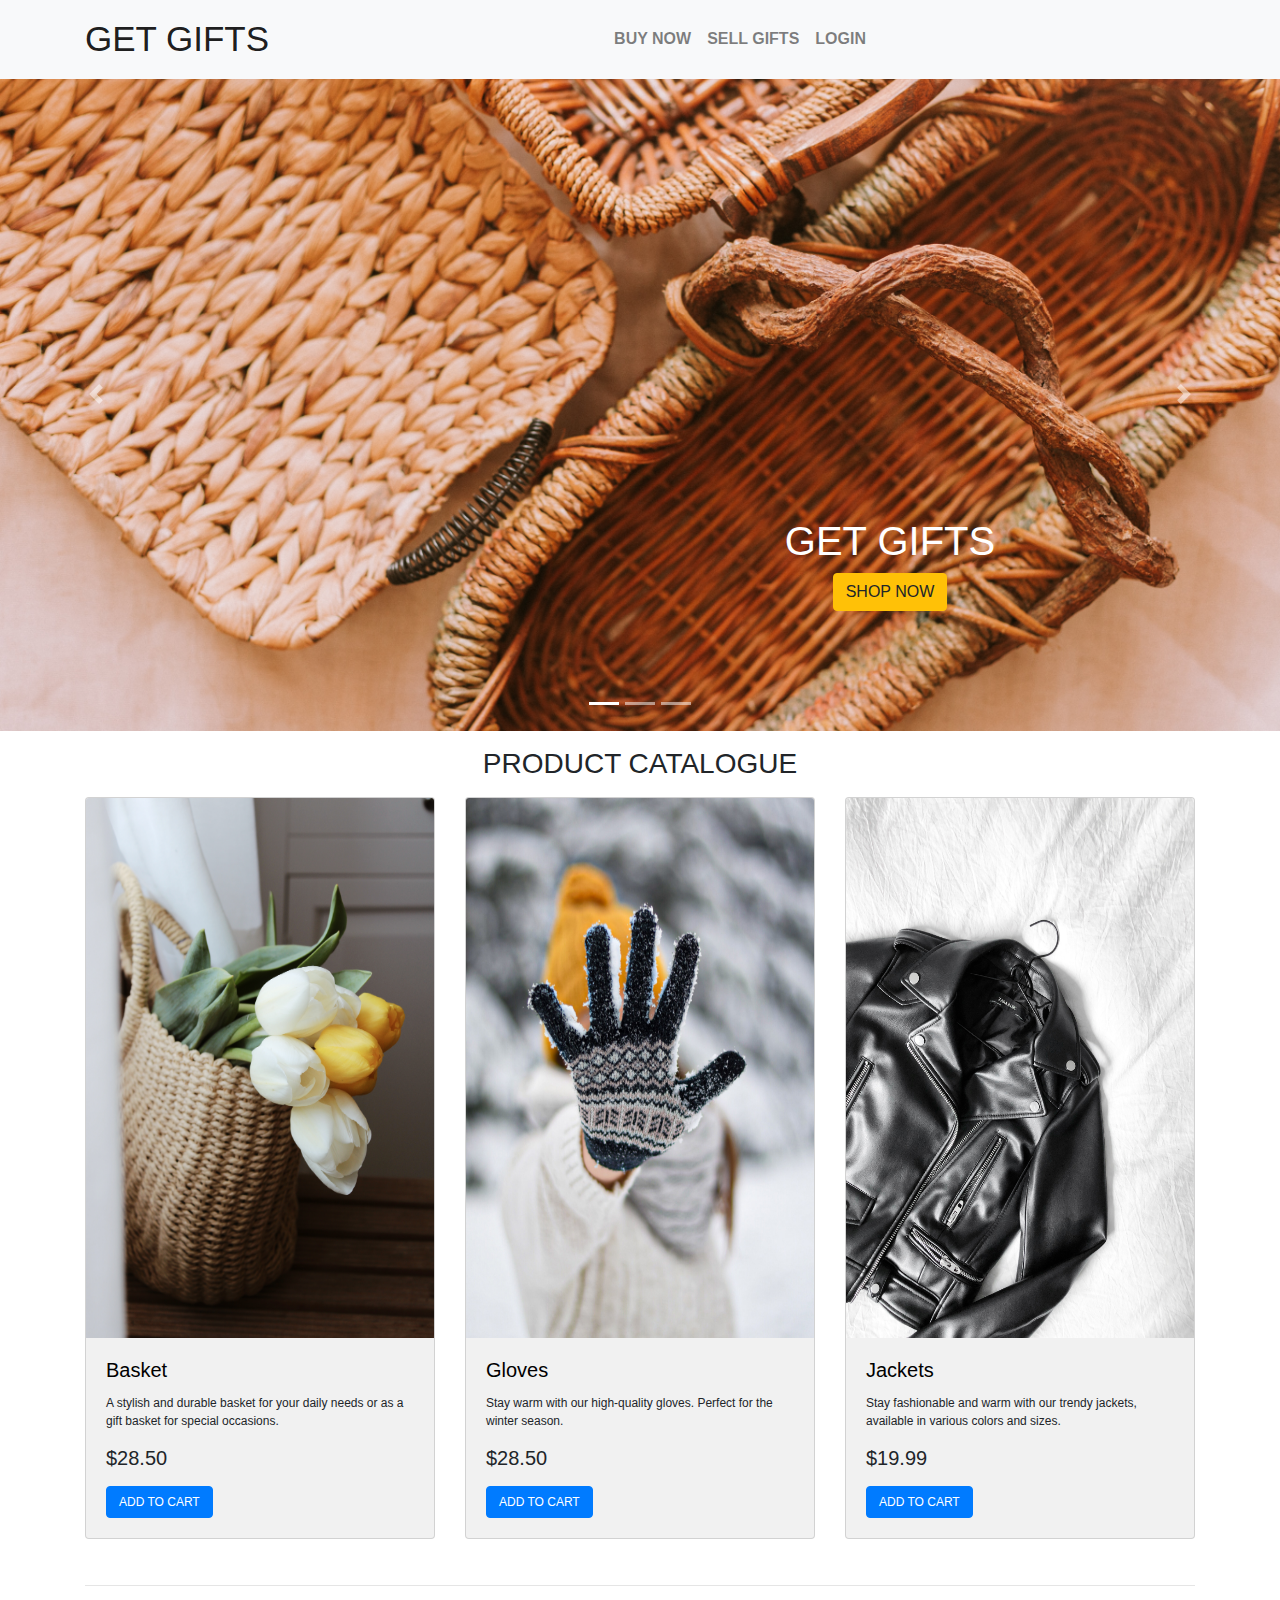
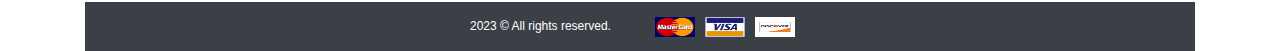
<file: index.html>
<!DOCTYPE html>
<html lang="en">
<head>

  <meta charset="utf-8">
  <meta name="viewport" content="width=device-width, initial-scale=1, shrink-to-fit=no, user-scalable=no">
  <meta name="description" content="">
  <meta name="author" content="">

  <title>Get Gifts</title>

  <!-- Bootstrap core CSS -->
  <link rel="stylesheet" href="https://stackpath.bootstrapcdn.com/bootstrap/4.3.1/css/bootstrap.min.css" integrity="sha384-ggOyR0iXCbMQv3Xipma34MD+dH/1fQ784/j6cY/iJTQUOhcWr7x9JvoRxT2MZw1T" crossorigin="anonymous">

  <!-- Font Awesome -->
  <link rel="stylesheet" href="https://use.fontawesome.com/releases/v5.7.0/css/all.css" integrity="sha384-lZN37f5QGtY3VHgisS14W3ExzMWZxybE1SJSEsQp9S+oqd12jhcu+A56Ebc1zFSJ" crossorigin="anonymous">

  <!-- Custom styles for this template -->
  <link href="style.css" rel="stylesheet">

</head>

<body>

  <!-- Navigation -->
  <nav class="navbar fixed-top navbar-expand-lg navbar-light bg-light fixed-top">
    <div class="container">
      <a class="navbar-brand mb-0 h1" href="index.html">GET GIFTS</a>
      <button class="navbar-toggler navbar-toggler-right" type="button" data-toggle="collapse" data-target="#navbarResponsive" aria-controls="navbarResponsive" aria-expanded="false" aria-label="Toggle navigation">
        <span class="navbar-toggler-icon"></span>
      </button>
      <div class="collapse navbar-collapse" id="navbarResponsive">
        <ul class="navbar-nav mx-auto">
          <li class="nav-item">
            <a class="nav-link" href="invoice.html">BUY NOW</a>
          </li>
          <li class="nav-item">
            <a class="nav-link" href="#">SELL GIFTS</a>
          </li>
          <li class="nav-item">
            <a class="nav-link" href="#">LOGIN</a>
          </li>
        </ul>
      </div>
     </div>
  </nav>

  <header>
    <div id="carouselExampleIndicators" class="carousel slide" data-ride="carousel">
  <ol class="carousel-indicators">
    <li data-target="#carouselExampleIndicators" data-slide-to="0" class="active"></li>
    <li data-target="#carouselExampleIndicators" data-slide-to="1"></li>
    <li data-target="#carouselExampleIndicators" data-slide-to="2"></li>
  </ol>
  <div class="carousel-inner" role="listbox">
        <!-- Slide One - Set the background image for this slide in the line below -->
        <div class="carousel-item active" style="background-image: url('images/baskets.jpg')">
          <div class="carousel-caption d-none d-md-block">
            <h1>GET GIFTS</h1>
            <a href="invoice.html"><button type="button" class="btn btn-warning">SHOP NOW</button></a>
          </div>
        </div>
        <!-- Slide Two - Set the background image for this slide in the line below -->
        <div class="carousel-item" style="background-image: url('images/jacket.jpg')">
          <div class="carousel-caption d-none d-md-block">
            <h1>GET GIFTS</h1>
            <a href="invoice.html"><button type="button" class="btn btn-warning">SHOP NOW</button></a>
          </div>
        </div>
        <!-- Slide Three - Set the background image for this slide in the line below -->
        <div class="carousel-item" style="background-image: url('images/gloves.jpg')">
          <div class="carousel-caption d-none d-md-block">
            <h1>GET GIFTS</h1>
            <a href="invoice.html"><button type="button" class="btn btn-warning">SHOP NOW</button></a>
          </div>
        </div>
      </div>
  <a class="carousel-control-prev" href="#carouselExampleIndicators" role="button" data-slide="prev">
    <span class="carousel-control-prev-icon" aria-hidden="true"></span>
    <span class="sr-only">Previous</span>
  </a>
  <a class="carousel-control-next" href="#carouselExampleIndicators" role="button" data-slide="next">
    <span class="carousel-control-next-icon" aria-hidden="true"></span>
    <span class="sr-only">Next</span>
  </a>
</div>
  </header>

  <!-- Page Content -->
  <div class="container">

    <h3 class="my-3">PRODUCT CATALOGUE</h3>

    <!-- Marketing Icons Section -->
    <div class="row">
      <div class="col-lg-4 col-sm-6 portfolio-item">
        <div class="card h-100">
          <a href="#"><img class="card-img-top" src="images/basket.jpg" alt=""></a>
          <div class="card-body">
            <h5 class="card-title">Basket</h5>
            <p class="card-text">A stylish and durable basket for your daily needs or as a gift basket for special occasions.</p>
            <p><h5> $28.50</h5></p>
            <a class="btn btn-primary" href="invoice.html" role="button">ADD TO CART</a>
          </div>
        </div>
      </div>
      <div class="col-lg-4 col-sm-6 portfolio-item">
        <div class="card h-100">
          <a href="#"><img class="card-img-top" src="images/glove.jpg" alt=""></a>
          <div class="card-body">
            <h5 class="card-title">Gloves</h5>
            <p class="card-text">Stay warm with our high-quality gloves. Perfect for the winter season.</p>
            <p><h5> $28.50 </h5></p>            
            <a class="btn btn-primary" href="invoice.html" role="button">ADD TO CART</a>
          </div>
        </div>
      </div>
      <div class="col-lg-4 col-sm-6 portfolio-item">
        <div class="card h-100">
          <a href="#"><img class="card-img-top" src="images/jackets.jpg" alt=""></a>
          <div class="card-body">
            <h5 class="card-title">Jackets</h5>
            <p class="card-text">Stay fashionable and warm with our trendy jackets, available in various colors and sizes.</p>
            <p><h5> $19.99</h5></p>            
            <a class="btn btn-primary" href="invoice.html" role="button">ADD TO CART</a>
          </div>
        </div>
      </div>
   
    </div>
   

    <hr>

    
   <!-- Footer -->
<footer>
          <div class="footer-top">
           
            <div class="container">
              <div class="row">
                <div class="col-md-4 mx-auto footer-rights">                      
                        <div class="row">
                          <div class="col-md-6">
                            <p>2023 &copy; All rights reserved.</p>
                          </div>
                          <div class="col-md-6">                            
                      <a href="#"><img class="cards" src="images/mastercard.jpg"></a> &nbsp;
                      <a href="#"><img class="cards" src="images/visa.jpg"></a> &nbsp;
                      <a href="#"><img class="cards" src="images/discover.jpg"></a> &nbsp;
                          </div>
                        </div>
                        
                      </div>               
                </div>
            </div>
          </div>
         
        </footer>

  <!-- Bootstrap core JavaScript -->
  <script src="https://code.jquery.com/jquery-3.3.1.slim.min.js" integrity="sha384-q8i/X+965DzO0rT7abK41JStQIAqVgRVzpbzo5smXKp4YfRvH+8abtTE1Pi6jizo" crossorigin="anonymous"></script>
<script src="https://cdnjs.cloudflare.com/ajax/libs/popper.js/1.14.7/umd/popper.min.js" integrity="sha384-UO2eT0CpHqdSJQ6hJty5KVphtPhzWj9WO1clHTMGa3JDZwrnQq4sF86dIHNDz0W1" crossorigin="anonymous"></script>
<script src="https://stackpath.bootstrapcdn.com/bootstrap/4.3.1/js/bootstrap.min.js" integrity="sha384-JjSmVgyd0p3pXB1rRibZUAYoIIy6OrQ6VrjIEaFf/nJGzIxFDsf4x0xIM+B07jRM" crossorigin="anonymous"></script>

</body>

</html>
</file>
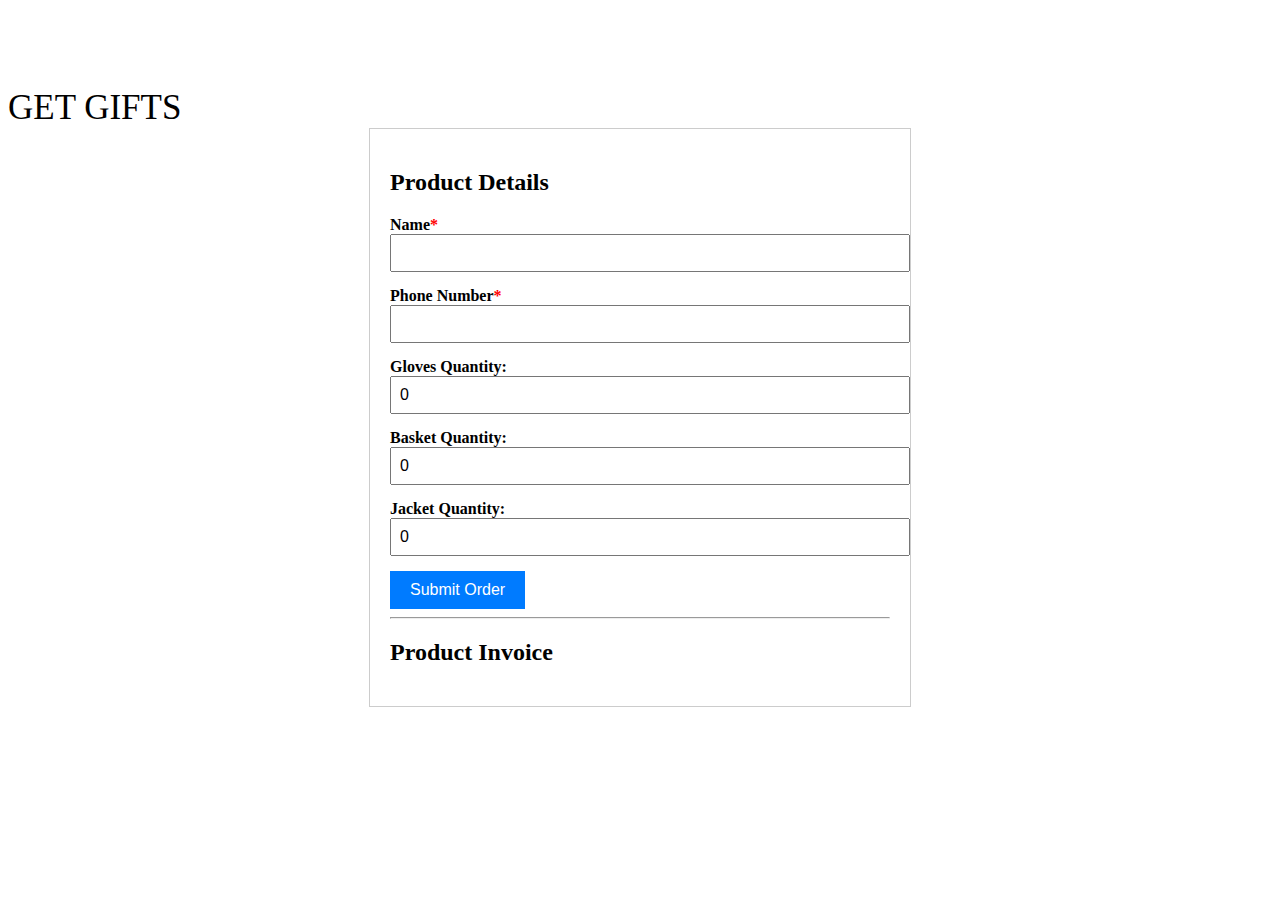
<file: invoice.html>
<!DOCTYPE html>
<html lang="en">
<head>
  <meta charset="UTF-8">
  <meta name="viewport" content="width=device-width, initial-scale=1.0">
  <title>Invoice Page</title>
   <!-- Custom styles for this template -->
   <link href="https://cdn.jsdelivr.net/npm/bootstrap@5.3.0/dist/css/bootstrap.min.css" rel="stylesheet" integrity="sha384-9ndCyUaIbzAi2FUVXJi0CjmCapSmO7SnpJef0486qhLnuZ2cdeRhO02iuK6FUUVM" crossorigin="anonymous">
   <link href="invoice.css" rel="stylesheet">
   <script type="text/javascript" src="invoice.js"></script> 
    <!-- Font Awesome -->
  <link rel="stylesheet" href="https://use.fontawesome.com/releases/v5.7.0/css/all.css" integrity="sha384-lZN37f5QGtY3VHgisS14W3ExzMWZxybE1SJSEsQp9S+oqd12jhcu+A56Ebc1zFSJ" crossorigin="anonymous">
 
</head>
<body>
  <nav class="navbar bg-body-tertiary fixed-top">
    <div class="container">
      <span class="navbar-brand mb-0 h1">GET GIFTS</span>
    </div>
  </nav>
  <div class="invoice-container">
    <h2>Product Details</h2>
    <div class="form-group">
      <label class="required-field" for="customer-name">Name</label>
      <input type="text" id="customer-name" required>
    </div>
    <div class="form-group">
      <label class="required-field" for="phone">Phone Number</label>
      <input type="text" id="phone" maxlength="10" required>
    </div>
    <div class="form-group">
      <label for="gloves">Gloves Quantity:</label>
      <input type="text" id="gloves" value="0" maxlength="2">
    </div>
    <div class="form-group">
      <label for="basket">Basket Quantity:</label>
      <input type="text" id="basket" value="0" maxlength="2">
    </div>
    <div class="form-group">
      <label for="jacket">Jacket Quantity:</label>
      <input type="text" id="jacket" value="0" maxlength="2">
    </div>
   
    <button onclick="calculateInvoice()">Submit Order</button>
    <hr>
    <div id="orderConfirmation">
      <h2>Product Invoice</h2>
      <div id="finalSummary"></div>
    </div>
    </div>
  </div>
</body>
</html>
</file>
<file: style.css>
body {
  padding-top: 56px;
}

.carousel-item {
  height: 75vh;
  min-height: 300px;
  background: no-repeat center center scroll;
  -webkit-background-size: cover;
  -moz-background-size: cover;
  -o-background-size: cover;
  background-size: cover;
}

.my-4{
	text-align: center;
}
.col-lg-4 .card{
	background-color: #f1f1f1;
}
.col-lg-4 .card-img-top{
	height: 60vh;
}
.col-lg-4 .dealer{
	border-radius: 50%;
	height: 30px;
	width: 30px;
}
.col-lg-4 .card-title{
	color: black;
}
.col-lg-4 .card-text{
	font-size: 12px;
}
.col-lg-4 .btn{
	font-size: 12px;
}

.portfolio-item {
  margin-bottom: 30px;
}
.navbar-brand {
	color: black;
	font-size: 35px;
}
.nav-link {
	font-size: 16px;
	font-weight: bolder;
}
.col-lg-6 {
	padding-bottom: 10px;
}
.search {
	padding-top: 10px;
}
.search .form-control {
	border-radius: 25px;
}
.carousel-caption {
	padding-bottom: 100px;
	padding-left: 500px;
}
.col-lg-6 .img-fluid{
	height: 55vh;
}
.my-3{
	text-align: center;
}
.footer-top{
	background-color: #3B4047;
	color: #ffffff;
}
.footer-top .col-md-4 {
	padding-top: 15px;
	font-size: 12px;
}
.col-md-4 .fab {
	color: #f1f1f1;
	font-size: 30px;
	padding-bottom: 10px;
}
.col-md-4 .subscribe .form-control{
	border-radius: 25px;
}
.col-md-4 .col-md-6 .cards{
	height: 30px;
	width: 40px;
	padding-bottom: 10px;
}
</file>
<file: invoice.css>
body {
  padding-top: 80px;
}
.navbar-brand {
    color: black;
    font-size: 35px;
    margin: auto;
  } 
  .required-field::after {
    content: "*";
    color: red;
}
  .invoice-container {
    max-width: 500px;
    margin: 0 auto;
    padding: 20px;
    border: 1px solid #ccc;
  }
  .form-group {
    margin-bottom: 15px;
  }
  label {
    display: block;
    font-weight: bold;
  }
  input[type="text"] {
    width: 100%;
    padding: 8px;
    font-size: 16px;
  }
  button {
    padding: 10px 20px;
    font-size: 16px;
    background-color: #007BFF;
    color: #fff;
    border: none;
    cursor: pointer;
  }
  #orderConfirmation {
    margin-top: 20px;
  }
</file>
